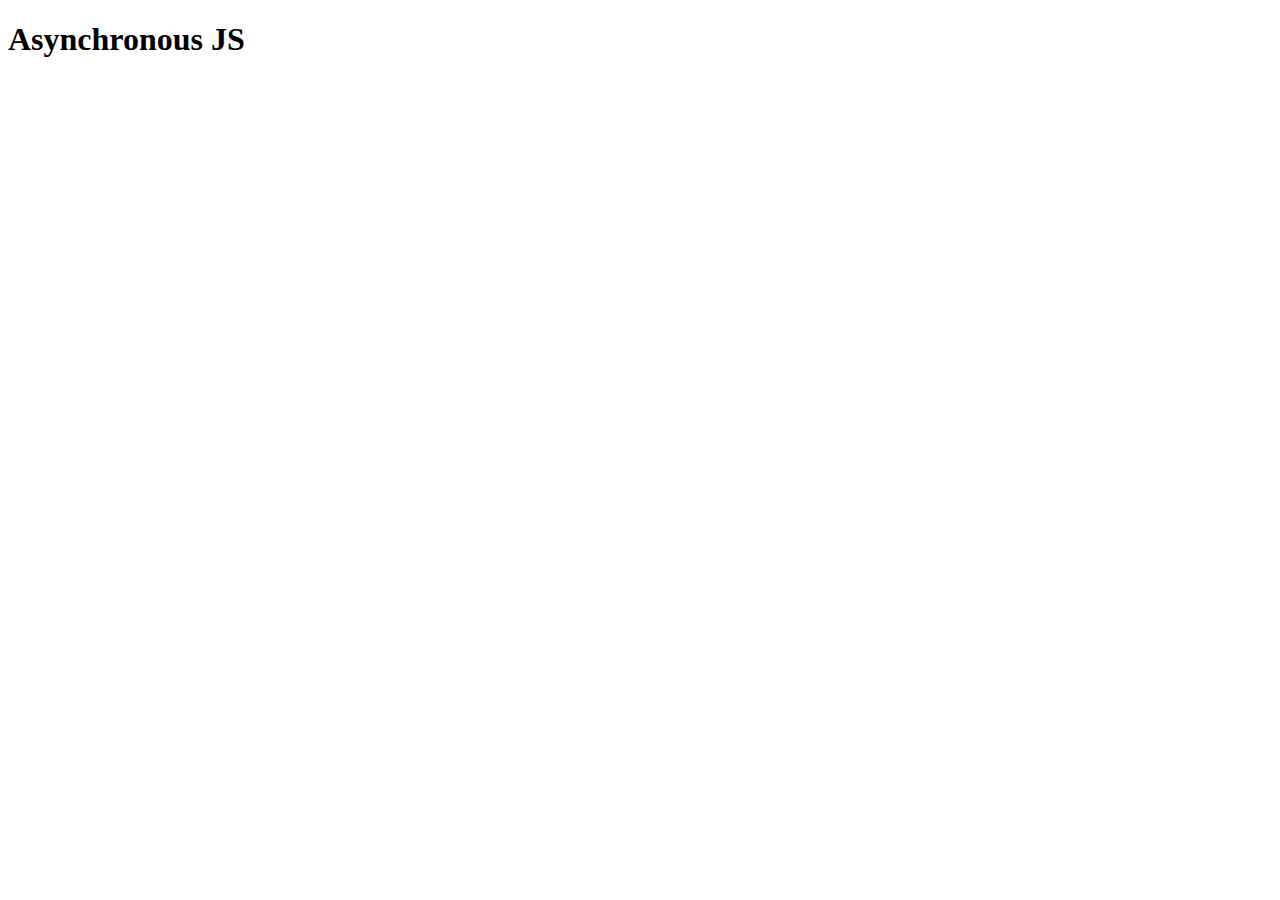
<file: Asynchronous/index.html>
<!DOCTYPE html>
<html lang="en">
<head>
    <meta charset="UTF-8">
    <meta name="viewport" content="width=device-width, initial-scale=1.0">
    <title>Asynchronous JS</title>
</head>
<body>

    <h1>Asynchronous JS</h1>

    <script src="main.js"></script>
    
</body>
</html>
</file>
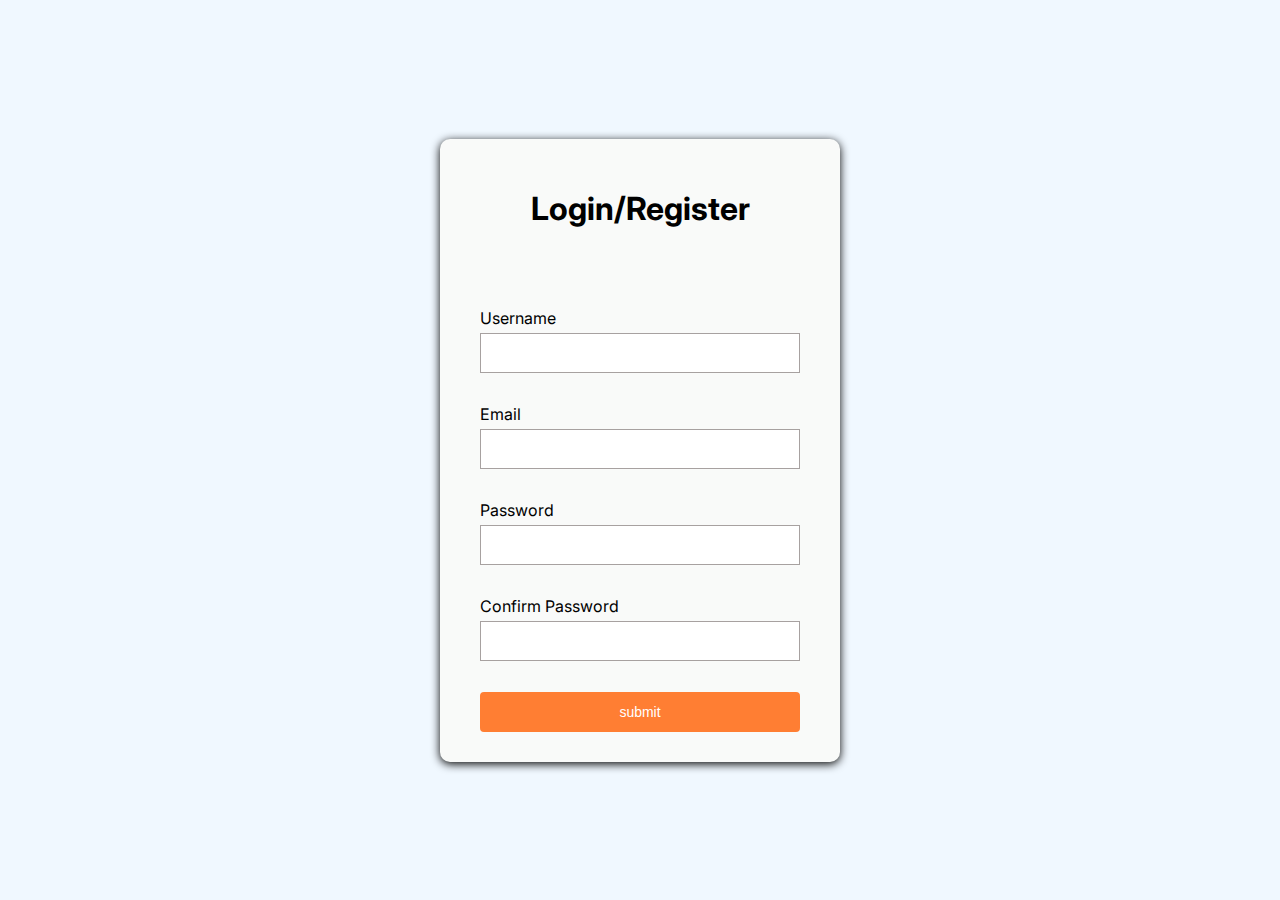
<file: FormValidation/index.html>
<!DOCTYPE html>
<html lang="en">
<head>
    <meta charset="UTF-8">
    <meta name="viewport" content="width=device-width, initial-scale=1.0">
    <link rel="stylesheet" href="./main.css">
    <link rel="stylesheet" href="https://cdn.jsdelivr.net/npm/@fortawesome/fontawesome-free@6.6.0/css/all.min.css">
     <title>FormValidation </title>
</head>
<body>
    <div class="container">
        <h1>Login/Register</h1>
        <form  class="form" id="form">
            <div class="form-control">
                <label for="Username">Username</label>
                <input type="text" name="" id="Username" class="Username">
                <i class="fa fa-check"></i>
                <i class="fa fa-close"></i>
                <small>Error Message</small>
     </div>
     <div class="form-control">
        <label for="Email">Email</label>
        <input type="text" name="" id="Email" class="Email">
        <i class="fa fa-check"></i>
        <i class="fa fa-close"></i>
        <small>Error Message</small>
     </div>
     <div class="form-control">
            <label for="Password">Password</label>
            <input type="Password" name="" id="Password" class="Password">
            <i class="fa fa-check"></i>
            <i class="fa fa-close"></i>
            <small>Error message</small>
     </div>
        <div class="form-control">
            <label for="confirmpassword">Confirm Password</label>
            <input type="Password" name="" id="confirmpassword" class="confirmpassword"> 
            <i class="fa fa-check"></i>
            <i class="fa fa-close"></i>
            <small>Error message</small>
        </div>
        <button type="submit" class="btn" id="btn">submit</button>
    </form>
   </div>
</body>

<script src="./main.js"></script>
</html>
</file>
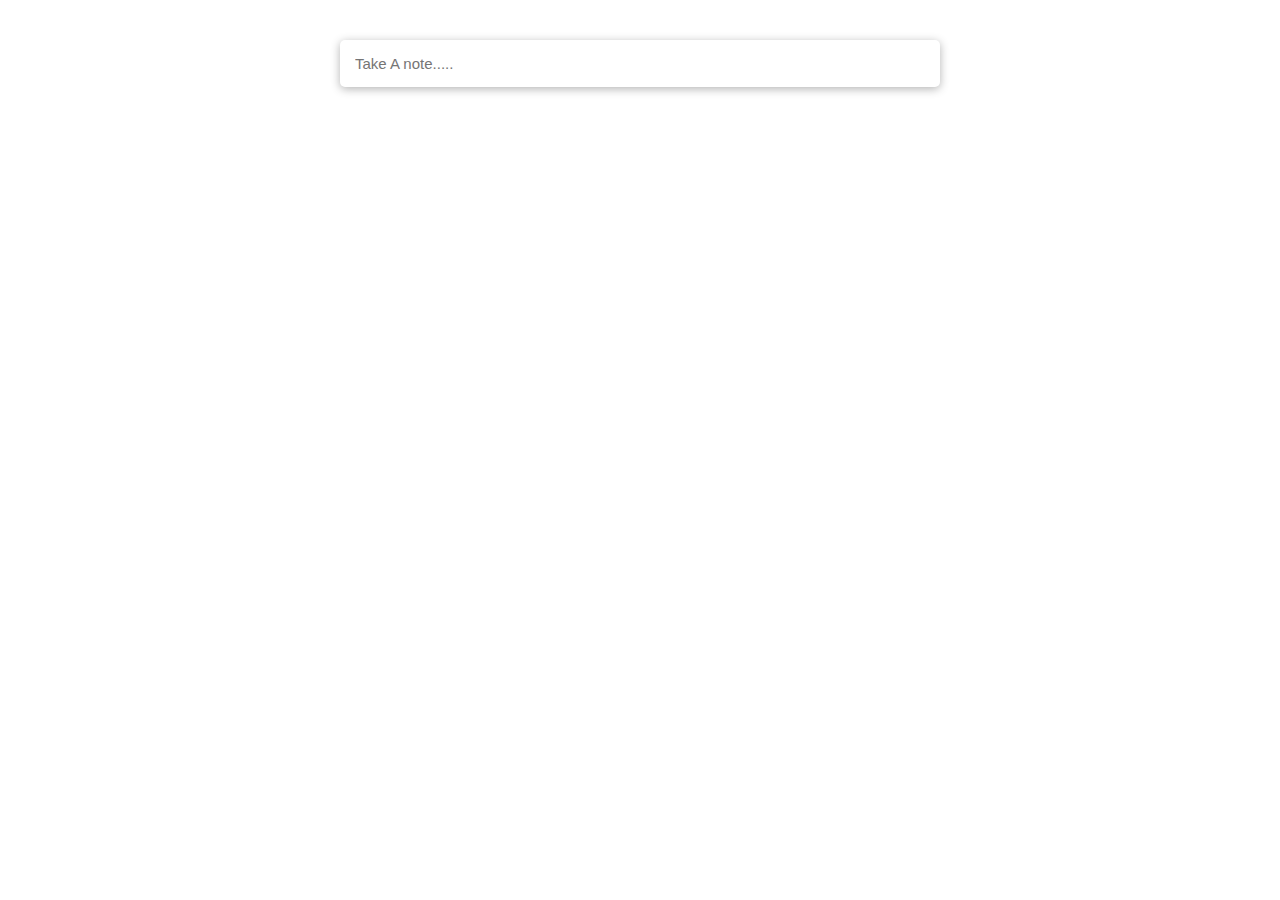
<file: noteTaking/index.html>
<!DOCTYPE html>
<html lang="en">
<head>
    <meta charset="UTF-8">
    <meta name="viewport" content="width=device-width, initial-scale=1.0">
    <link rel="stylesheet" href="./style.css">
    <link rel="stylesheet" href="https://cdn.jsdelivr.net/npm/@fortawesome/fontawesome-free@6.6.0/css/all.min.css">
    <title>Note Taking App</title>
</head>
<body>

    <div class="container">
        <div class="note-area">
            <input type="text" name="" id="title" class="title" placeholder="Take A note....." autocomplete="off">
             <textarea  cols="30"rows="3" id="note-text" class="note-text"placeholder="Note Desc"></textarea>
        </div>

        <div class="notes" id="notes">
            
        </div>
    </div>
    
</body>
<script src="./main.js"></script>
</html>
</file>
<file: FormValidation/main.css>
@import url('https://fonts.googleapis.com/css2?family=Inter:ital,opsz,wght@0,14..32,100..900;1,14..32,100..900&display=swap');
 
*{
    padding: 0;
    margin: 0;
    box-sizing: border-box;
}
body{
    font-family: 'inter',sans-serif;
    background-color: aliceblue;
    display: flex;
    align-items: center;
    justify-content: center;
    height: 100vh;
}
.container{
    background-color: #f9faf9;
    border-radius: 10px;
    box-shadow: 0 2px 10px rgba(0,0,0,3);
    width: 400px;

}
.container h1{
    text-align: center;
    margin: 50px;
}
.form{
    padding: 30px 40px;

}
.form-control{
    padding-bottom: 5px;
    margin-bottom: 10px;
    position: relative;
}

.form-control label{

    display:block;
    margin-bottom: 5px;

}
.form-control input{
    width: 100%;
    padding: 10px 15px;
    font-size: 16px;
    border: 1px solid #a7a1a0;


}
.form-control i.fa-check{
    position: absolute;
    text-align: right;
    color: #31ca15;
    top: 35px;
    bottom: 0;
    right: 10px;
    visibility: hidden;
}

.form-control i.fa-close{
    position: absolute;
    text-align: right;
    color: #ec5a36;
    top: 35px;
    bottom: 0;
    right: 10px;
    visibility: hidden;
}

.form-control input:focus{
    outline: none;
    border: 1px solid #1d1a1a;
}

.form-control small{
    display: block;
    color: #ec5a36;
    visibility: hidden;

}
.btn{
    width: 100%;
    padding: 10px 20px;
    background-color: #FF7E33;
    border:2px solid #FF7E33;
    color: #fff;
    font-size: 14px;
    cursor: pointer;
    border-radius: 4px;
    display:block;
    outline: none;
}

.form-control.success input{
    border: 1px solid #31ca15;
}


.form-control.error input{
    border: 1px solid #ec5a36;
}

.form-control.error small{
   visibility: visible;
}
</file>
<file: noteTaking/style.css>
@import url('https://fonts.googleapis.com/css2?family=Inter:wght@300&display=swap');

* {
    margin: 0;
    padding: 0;
    box-sizing: border-box;
}

body {
    font-family: 'Inter', sans-serif;
}

.container {
    display: flex;
    justify-content: center;
    align-items: center;
    flex-direction: column;
    margin-bottom: 50px;
}

.note-area {
    background: #fff;
    display: flex;
    flex-direction: column;
    justify-content: center;
    align-items: center;
    margin: 40px;
    width: 600px;
    border-radius: 5px;
    box-shadow: 0px 2px 10px rgba(0,0,0,0.3);
    padding: 5px;
}

.title {
    width: 100%;
    padding: 10px;
    display: block;
    outline: none;
    border: none;
    font-size: 15px;
   
}

.title-text{
    padding: 10px 0px;
    text-align: left;
}

.note-text {
    padding: 10px 15px;
    display: block;
    width: 100%;
    margin-bottom: 10px;
    outline: none;
    border: none;
    font-size: 18px;
    font-family: 'Inter', sans-serif;
    display: none;

}

#notes {
    position: relative;
    max-width: 1200px;
    display: grid;
    grid-template-columns: repeat(4,1fr);
    grid-gap: 10px;
    align-items: center;
}

.note {
    position: relative;
    background: #fff;
    margin-top: 8px;
    vertical-align: middle;
    width: 270px;
    border-radius: 5px;
    padding: 20px;
    box-shadow: 0px 2px 10px rgba(0,0,0,0.3);
}

.note p {
    padding-bottom: 25px;
    word-wrap: break-word;
}
.note i {
    visibility: hidden;
}

.note i.show {
    
    position: relative;
    top: 90%;
    left: 90%;
    color: cadetblue;
    font-size: 50px;
    visibility: visible;

}
.note-now {
    padding: 10px;
    border-radius: 5px; 
    box-shadow: 0px 2px 10px rgba(0,0,0,0.3);
}

.note:hover{
    box-shadow: 0 2px 10px rgba(71.71,71,0.4);
}

@media only screen and (max-width: 600px){

    #notes {
        grid-template-columns: 1fr;
    }

}
</file>
